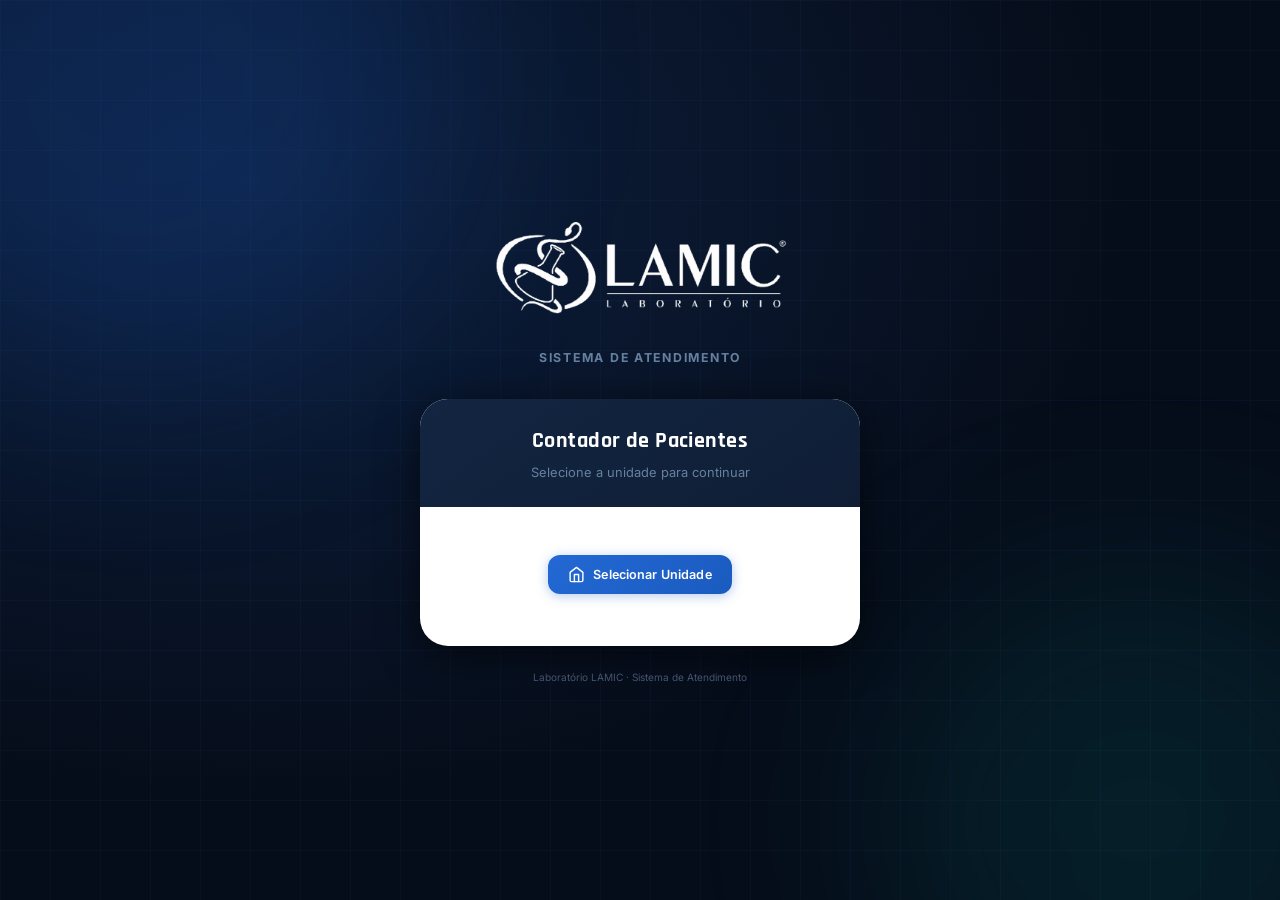
<file: index.html>
<!DOCTYPE html>
<html lang="pt-BR">
<head>
    <meta charset="UTF-8">
    <meta name="viewport" content="width=device-width, initial-scale=1.0">
    <title>Contador de Pacientes — LAMIC</title>
    <link rel="preconnect" href="https://fonts.googleapis.com">
    <link rel="preconnect" href="https://fonts.gstatic.com" crossorigin>
    <link href="https://fonts.googleapis.com/css2?family=Inter:wght@400;500;600;700;800&family=Rajdhani:wght@500;600;700&display=swap" rel="stylesheet">
    <link rel="stylesheet" href="style.css">
</head>
<body>

    <!-- ══════════════════════════════════════════════════════
         TELA 1 — SELEÇÃO DE UNIDADE
         ══════════════════════════════════════════════════════ -->
    <div id="unitSelection" class="unit-screen">
        <div class="unit-bg">
            <div class="unit-bg-grid"></div>
            <div class="unit-glow g1"></div>
            <div class="unit-glow g2"></div>
        </div>

        <div class="unit-login-wrap">
            <img class="unit-login-logo" src="lamic-logo-branca.png" alt="LAMIC">
            <div class="unit-login-tagline">Sistema de Atendimento</div>

            <div class="unit-card">
                <div class="unit-card-head">
                    <div class="unit-card-title">Contador de Pacientes</div>
                    <div class="unit-card-sub">Selecione a unidade para continuar</div>
                </div>
                <div class="unit-card-body">
                    <button id="openUnitPickerBtn" class="btn-primary unit-picker-trigger">
                        <svg viewBox="0 0 24 24" fill="none" stroke="currentColor" stroke-width="2" stroke-linecap="round" stroke-linejoin="round">
                            <path d="M3 9l9-7 9 7v11a2 2 0 0 1-2 2H5a2 2 0 0 1-2-2z"/><path d="M9 22V12h6v10"/>
                        </svg>
                        Selecionar Unidade
                    </button>
                </div>
            </div>

            <div class="unit-login-footer">Laboratório LAMIC · Sistema de Atendimento</div>
        </div>
    </div>

    <!-- Popup — selecionar unidade (fundo embaçado, sem o cabeçalho escuro dos demais popups) -->
    <div id="unitPickerModal" class="modal solid-backdrop hidden">
        <div class="modal-content unit-picker-content">
            <div class="upm-head">
                <div class="upm-title">
                    <svg viewBox="0 0 24 24" fill="none" stroke="currentColor" stroke-width="2" stroke-linecap="round" stroke-linejoin="round">
                        <path d="M3 9l9-7 9 7v11a2 2 0 0 1-2 2H5a2 2 0 0 1-2-2z"/><path d="M9 22V12h6v10"/>
                    </svg>
                    Selecionar Unidade
                </div>
                <button id="closeUnitPickerBtn" class="upm-close" title="Fechar">
                    <svg viewBox="0 0 24 24" fill="none" stroke="currentColor" stroke-width="2" stroke-linecap="round" stroke-linejoin="round">
                        <path d="M18 6L6 18M6 6l12 12"/>
                    </svg>
                </button>
            </div>

            <div class="upm-body">
                <label class="form-label" for="unitSelect">Unidade</label>
                <select id="unitSelect" class="input-light select-light">
                    <option value="">Escolha sua unidade</option>
                    <option value="1">Unidade 01 - Central, Juazeiro do Norte</option>
                    <option value="3">Unidade 03 - Crato</option>
                    <option value="5">Unidade 05 - Novo Juazeiro</option>
                    <option value="6">Unidade 06 - Milagres</option>
                    <option value="9">Unidade 09 - Barros</option>
                    <option value="10">Unidade 10 - Office Cariri</option>
                    <option value="12">Unidade 12 - Caririaçu</option>
                    <option value="13">Unidade 13 - Campos Sales</option>
                    <option value="14">Unidade 14 - Nova Olinda</option>
                    <option value="16">Unidade 16 - Araripe</option>
                    <option value="23">Unidade 23 - Salesiano</option>
                    <option value="62">Unidade 62 - Clemir Arrais</option>
                    <option value="88">Unidade 88 - Unicardio</option>
                    <option value="97">Unidade 97 - Endoclinic</option>
                </select>

                <div id="unitSelectedInfo" class="unit-selected-info hidden">
                    <svg viewBox="0 0 24 24" fill="none" stroke="currentColor" stroke-width="2" stroke-linecap="round" stroke-linejoin="round">
                        <path d="M20 6L9 17l-5-5"/>
                    </svg>
                    <span id="unitSelectedText"></span>
                </div>

                <button id="confirmUnitBtn" class="btn-primary full-width" style="margin-top:18px;" disabled>
                    Confirmar e entrar
                    <svg viewBox="0 0 24 24" fill="none" stroke="currentColor" stroke-width="2" stroke-linecap="round" stroke-linejoin="round">
                        <path d="M5 12h14M12 5l7 7-7 7"/>
                    </svg>
                </button>
            </div>
        </div>
    </div>

    <!-- ══════════════════════════════════════════════════════
         TELA 2 — ÁREA DE TRABALHO
         ══════════════════════════════════════════════════════ -->
    <div id="mainInterface" class="app-screen hidden">

        <!-- Barra superior -->
        <div class="topbar">
            <div class="topbar-left">
                <div id="topbarMark" class="topbar-mark">
                    <svg viewBox="0 0 24 24" fill="none" stroke="currentColor" stroke-width="2" stroke-linecap="round" stroke-linejoin="round">
                        <circle cx="12" cy="8" r="4"/><path d="M4 20c0-4 3.6-7 8-7s8 3 8 7"/>
                    </svg>
                </div>
                <div>
                    <div class="topbar-name">Contador de Pacientes</div>
                    <div class="topbar-sub">LAMIC · Atendimento</div>
                </div>
            </div>
            <div class="topbar-right">
                <div class="unit-chip">
                    <svg viewBox="0 0 24 24" fill="none" stroke="currentColor" stroke-width="2" stroke-linecap="round" stroke-linejoin="round">
                        <path d="M3 21h18M5 21V7l8-4v18M19 21V11l-6-4"/><path d="M9 9v.01M9 12v.01M9 15v.01M9 18v.01"/>
                    </svg>
                    <span id="selectedUnitDisplay"></span>
                </div>
                <button id="changeUnitBtn" class="btn-topbar">
                    <svg viewBox="0 0 24 24" fill="none" stroke="currentColor" stroke-width="2" stroke-linecap="round" stroke-linejoin="round">
                        <path d="M3 12a9 9 0 0 1 9-9 9 9 0 0 1 6.7 3L21 8"/><path d="M21 3v5h-5"/>
                        <path d="M21 12a9 9 0 0 1-9 9 9 9 0 0 1-6.7-3L3 16"/><path d="M3 21v-5h5"/>
                    </svg>
                    Trocar unidade
                </button>
            </div>
        </div>

        <div class="app-container">

            <!-- Números do dia -->
            <div class="stats-row">
                <div class="stat-card total">
                    <div class="stat-icon">
                        <svg viewBox="0 0 24 24" fill="none" stroke="currentColor" stroke-width="2" stroke-linecap="round" stroke-linejoin="round">
                            <path d="M16 21v-2a4 4 0 0 0-4-4H6a4 4 0 0 0-4 4v2"/><circle cx="9" cy="7" r="4"/>
                            <path d="M22 21v-2a4 4 0 0 0-3-3.87M16 3.13a4 4 0 0 1 0 7.75"/>
                        </svg>
                    </div>
                    <div>
                        <div class="stat-num" id="counterDisplay">0</div>
                        <div class="stat-lbl">Atendimentos hoje</div>
                    </div>
                </div>
                <div class="stat-card pend">
                    <div class="stat-icon">
                        <svg viewBox="0 0 24 24" fill="none" stroke="currentColor" stroke-width="2" stroke-linecap="round" stroke-linejoin="round">
                            <circle cx="12" cy="12" r="9"/><path d="M12 7v5l3 2"/>
                        </svg>
                    </div>
                    <div>
                        <div class="stat-num" id="statPendentes">0</div>
                        <div class="stat-lbl">Pendentes</div>
                    </div>
                </div>
                <div class="stat-card sent">
                    <div class="stat-icon">
                        <svg viewBox="0 0 24 24" fill="none" stroke="currentColor" stroke-width="2" stroke-linecap="round" stroke-linejoin="round">
                            <path d="M22 11.08V12a10 10 0 1 1-5.93-9.14"/><path d="M22 4L12 14.01l-3-3"/>
                        </svg>
                    </div>
                    <div>
                        <div class="stat-num" id="statEnviados">0</div>
                        <div class="stat-lbl">Enviados</div>
                    </div>
                </div>
            </div>

            <div class="app-columns">
            <div class="col-left">

            <!-- Fluxo de registro -->
            <div class="panel panel-locked">
                <div class="steps">
                    <div class="step" id="step1">
                        <div class="step-num">1</div>
                        <div class="step-lbl">Entrada</div>
                    </div>
                    <div class="step-line"></div>
                    <div class="step" id="step2">
                        <div class="step-num">2</div>
                        <div class="step-lbl">Tipo de senha</div>
                    </div>
                    <div class="step-line"></div>
                    <div class="step" id="step3">
                        <div class="step-num">3</div>
                        <div class="step-lbl">Tipo de atendimento</div>
                    </div>
                </div>

                <!-- Recap fixo: some no passo 1, aparece nos passos 2 e 3 -->
                <div id="flowRecap" class="flow-recap hidden">
                    <svg viewBox="0 0 24 24" fill="none" stroke="currentColor" stroke-width="2" stroke-linecap="round" stroke-linejoin="round">
                        <circle cx="12" cy="12" r="10"/><path d="M12 16v-4M12 8h.01"/>
                    </svg>
                    <span id="flowRecapText"></span>
                </div>

                <!-- Passo 1 -->
                <div id="entrySection" class="panel-body flow-step">
                    <div class="entry-box">
                        <button id="entryBtn" class="btn-primary btn-lg">
                            <svg viewBox="0 0 24 24" fill="none" stroke="currentColor" stroke-width="2" stroke-linecap="round" stroke-linejoin="round">
                                <path d="M12 5v14M5 12h14"/>
                            </svg>
                            Nova Entrada
                        </button>
                        <span class="entry-hint">Registre a chegada de um paciente na recepção.</span>
                    </div>
                </div>

                <!-- Passo 2 -->
                <div id="passwordSection" class="panel-body flow-step hidden">
                    <div class="pw-grid">
                        <button class="pw-opt com password-btn" data-password="Com Senha">
                            <span class="pw-icon">
                                <svg viewBox="0 0 24 24" fill="none" stroke="currentColor" stroke-width="2" stroke-linecap="round" stroke-linejoin="round">
                                    <path d="M2 9V7a2 2 0 0 1 2-2h16a2 2 0 0 1 2 2v2a3 3 0 0 0 0 6v2a2 2 0 0 1-2 2H4a2 2 0 0 1-2-2v-2a3 3 0 0 0 0-6z"/>
                                    <path d="M13 5v2M13 11v2M13 17v2"/>
                                </svg>
                            </span>
                            <span>
                                <span class="pw-title">Com Senha</span>
                                <span class="pw-desc">Retirou senha no totem</span>
                            </span>
                        </button>
                        <button class="pw-opt sem password-btn" data-password="Sem Senha">
                            <span class="pw-icon">
                                <svg viewBox="0 0 24 24" fill="none" stroke="currentColor" stroke-width="2" stroke-linecap="round" stroke-linejoin="round">
                                    <path d="M2 9V7a2 2 0 0 1 2-2h11"/><path d="M22 15v2a2 2 0 0 1-2 2H4a2 2 0 0 1-2-2v-2a3 3 0 0 0 0-6"/>
                                    <path d="M22 9V7a2 2 0 0 0-.4-1.2"/><path d="M22 9a3 3 0 0 0 0 6"/><path d="M3 3l18 18"/>
                                </svg>
                            </span>
                            <span>
                                <span class="pw-title">Sem Senha</span>
                                <span class="pw-desc">Foi direto à recepção</span>
                            </span>
                        </button>
                    </div>
                    <div style="display:flex;justify-content:center;margin-top:16px;">
                        <button class="btn-secondary cancel-entry-btn">
                            <svg viewBox="0 0 24 24" fill="none" stroke="currentColor" stroke-width="2" stroke-linecap="round" stroke-linejoin="round">
                                <path d="M18 6L6 18M6 6l12 12"/>
                            </svg>
                            Cancelar entrada
                        </button>
                    </div>
                </div>

                <!-- Passo 3 -->
                <div id="serviceSection" class="panel-body flow-step hidden">
                    <!-- Só esta lista rola — cabeçalho e "Cancelar" acima/abaixo ficam fixos -->
                    <div class="svc-scroll">
                        <div class="svc-group">
                            <div class="svc-group-title">Orçamento</div>
                            <div class="svc-grid">
                                <button class="svc-btn c-blue service-btn" data-service="Orçamento exame"><span class="svc-dot"></span>Orçamento exame</button>
                                <button class="svc-btn c-blue service-btn" data-service="Orçamento vacina"><span class="svc-dot"></span>Orçamento vacina</button>
                            </div>
                        </div>

                        <div class="svc-group">
                            <div class="svc-group-title">Coleta e aplicação</div>
                            <div class="svc-grid">
                                <button class="svc-btn c-green service-btn" data-service="Coleta na unidade"><span class="svc-dot"></span>Coleta na unidade</button>
                                <button class="svc-btn c-green service-btn" data-service="Coleta a domicilio"><span class="svc-dot"></span>Coleta a domicilio</button>
                                <button class="svc-btn c-green service-btn" data-service="Aplicação de vacina"><span class="svc-dot"></span>Aplicação de vacina</button>
                                <button class="svc-btn c-green service-btn" data-service="Entrega de Material"><span class="svc-dot"></span>Entrega de Material</button>
                                <button class="svc-btn c-green service-btn" data-service="Toxicológico"><span class="svc-dot"></span>Toxicológico</button>
                            </div>
                        </div>

                        <div class="svc-group">
                            <div class="svc-group-title">Informações e resultados</div>
                            <div class="svc-grid">
                                <button class="svc-btn c-teal service-btn" data-service="Resultado"><span class="svc-dot"></span>Resultado</button>
                                <button class="svc-btn c-teal service-btn" data-service="Informações Gerais"><span class="svc-dot"></span>Informações Gerais</button>
                                <button class="svc-btn c-teal service-btn" data-service="Informações exames"><span class="svc-dot"></span>Informações exames</button>
                                <button class="svc-btn c-teal service-btn" data-service="Informações vacinas"><span class="svc-dot"></span>Informações vacinas</button>
                            </div>
                        </div>

                        <div class="svc-group">
                            <div class="svc-group-title">Cadastro e outros</div>
                            <div class="svc-grid">
                                <button class="svc-btn c-purple service-btn" data-service="Cadastro de paciente"><span class="svc-dot"></span>Cadastro de paciente</button>
                                <button class="svc-btn c-purple service-btn" data-service="Outro motivo"><span class="svc-dot"></span>Outro motivo</button>
                                <button class="svc-btn danger service-btn" data-service="Não atendido"><span class="svc-dot"></span>Não atendido</button>
                            </div>
                        </div>
                    </div>

                    <div class="svc-cancel-row">
                        <button class="btn-secondary cancel-entry-btn">
                            <svg viewBox="0 0 24 24" fill="none" stroke="currentColor" stroke-width="2" stroke-linecap="round" stroke-linejoin="round">
                                <path d="M18 6L6 18M6 6l12 12"/>
                            </svg>
                            Cancelar entrada
                        </button>
                    </div>
                </div>
            </div>

            </div>

            <div class="col-right">

            <!-- Tabela + envio (mesmo painel: botão de enviar fica embaixo, bem discreto) -->
            <div class="panel panel-locked">
                <div class="panel-head">
                    <div class="panel-head-left">
                        <svg viewBox="0 0 24 24" fill="none" stroke="currentColor" stroke-width="2" stroke-linecap="round" stroke-linejoin="round">
                            <path d="M8 6h13M8 12h13M8 18h13M3 6h.01M3 12h.01M3 18h.01"/>
                        </svg>
                        <span class="panel-title">Registro de Atendimentos</span>
                    </div>
                    <span class="count-pill" id="recordsCount">0 registros</span>
                </div>

                <!-- O que passar da altura, rola só aqui dentro -->
                <div class="table-scroll">
                    <div class="table-wrap">
                        <table class="data-table">
                            <thead>
                                <tr>
                                    <th>Nº</th>
                                    <th>Unidade</th>
                                    <th>Tipo de atendimento</th>
                                    <th>Senha</th>
                                    <th>Hora</th>
                                    <th>Status</th>
                                    <th style="text-align:right;">Ações</th>
                                </tr>
                            </thead>
                            <tbody id="recordsTableBody"></tbody>
                        </table>
                    </div>

                    <div id="noRecords" class="empty-state">
                        <div class="empty-icon">
                            <svg viewBox="0 0 24 24" fill="none" stroke="currentColor" stroke-width="2" stroke-linecap="round" stroke-linejoin="round">
                                <path d="M22 12h-6l-2 3h-4l-2-3H2"/>
                                <path d="M5.45 5.11L2 12v6a2 2 0 0 0 2 2h16a2 2 0 0 0 2-2v-6l-3.45-6.89A2 2 0 0 0 16.76 4H7.24a2 2 0 0 0-1.79 1.11z"/>
                            </svg>
                        </div>
                        <div class="empty-title">Nenhum atendimento registrado</div>
                        <div class="empty-desc">Toque em "Nova Entrada" para registrar o primeiro paciente.</div>
                    </div>
                </div>

                <!-- Envio — só o botão, bem discreto, no finalzinho da div -->
                <div id="submitSection" class="panel-foot hidden">
                    <button id="submitBtn" class="btn-send-quiet">
                        <svg viewBox="0 0 24 24" fill="none" stroke="currentColor" stroke-width="2" stroke-linecap="round" stroke-linejoin="round">
                            <path d="M21 15v4a2 2 0 0 1-2 2H5a2 2 0 0 1-2-2v-4"/><path d="M17 8l-5-5-5 5"/><path d="M12 3v12"/>
                        </svg>
                        <span id="submitBtnLabel">Enviar dados pendentes</span>
                    </button>
                </div>
            </div>

            </div>
            </div>

        </div>
    </div>

    <!-- ══════════════════════════════════════════════════════
         MODAL — EDIÇÃO
         ══════════════════════════════════════════════════════ -->
    <div id="editModal" class="modal hidden">
        <div class="modal-content">
            <div class="form-modal-header">
                <div class="fmh-left">
                    <div class="fmh-icon-box">
                        <svg viewBox="0 0 24 24" fill="none" stroke="currentColor" stroke-width="2" stroke-linecap="round" stroke-linejoin="round">
                            <path d="M11 4H4a2 2 0 0 0-2 2v14a2 2 0 0 0 2 2h14a2 2 0 0 0 2-2v-7"/>
                            <path d="M18.5 2.5a2.12 2.12 0 0 1 3 3L12 15l-4 1 1-4 9.5-9.5z"/>
                        </svg>
                    </div>
                    <div>
                        <div class="fmh-name">Editar Atendimento</div>
                        <div class="fmh-sub" id="editHeaderSub">Registro</div>
                    </div>
                </div>
                <div class="fmh-right">
                    <button id="closeModalBtn" class="fmh-icon-btn" title="Fechar">
                        <svg viewBox="0 0 24 24" fill="none" stroke="currentColor" stroke-width="2" stroke-linecap="round" stroke-linejoin="round">
                            <path d="M18 6L6 18M6 6l12 12"/>
                        </svg>
                    </button>
                </div>
            </div>
            <div class="form-modal-stripe"></div>

            <div class="form-modal-scroll">
                <div class="form-group">
                    <label for="editTipoAtendimento">Tipo de Atendimento</label>
                    <select id="editTipoAtendimento" class="input-light select-light">
                        <option value="Orçamento exame">Orçamento exame</option>
                        <option value="Orçamento vacina">Orçamento vacina</option>
                        <option value="Resultado">Resultado</option>
                        <option value="Aplicação de vacina">Aplicação de vacina</option>
                        <option value="Coleta a domicilio">Coleta a domicilio</option>
                        <option value="Coleta na unidade">Coleta na unidade</option>
                        <option value="Cadastro de paciente">Cadastro de paciente</option>
                        <option value="Entrega de Material">Entrega de Material</option>
                        <option value="Outro motivo">Outro motivo</option>
                        <option value="Informações Gerais">Informações Gerais</option>
                        <option value="Informações vacinas">Informações vacinas</option>
                        <option value="Informações exames">Informações exames</option>
                        <option value="Toxicológico">Toxicológico</option>
                        <option value="Não atendido">Não atendido</option>
                    </select>
                </div>

                <div class="form-group">
                    <label for="editSenha">Tipo de Senha</label>
                    <select id="editSenha" class="input-light select-light">
                        <option value="Com Senha">Com Senha</option>
                        <option value="Sem Senha">Sem Senha</option>
                    </select>
                </div>

                <div class="info-grid">
                    <div class="info-box">
                        <div class="info-lbl">Hora</div>
                        <div class="info-val" id="editHoraDisplay">—</div>
                    </div>
                    <div class="info-box">
                        <div class="info-lbl">Data</div>
                        <div class="info-val" id="editData">—</div>
                    </div>
                    <div class="info-box" style="grid-column:1 / -1;">
                        <div class="info-lbl">Unidade</div>
                        <div class="info-val" id="editUnidade">—</div>
                    </div>
                </div>
            </div>

            <div class="modal-actions">
                <button id="cancelEditBtn" class="btn-secondary">Cancelar</button>
                <button id="saveEditBtn" class="btn-primary">
                    <svg viewBox="0 0 24 24" fill="none" stroke="currentColor" stroke-width="2" stroke-linecap="round" stroke-linejoin="round">
                        <path d="M20 6L9 17l-5-5"/>
                    </svg>
                    Salvar alterações
                </button>
            </div>
        </div>
    </div>

    <!-- ══════════════════════════════════════════════════════
         MODAL — CONFIRMAR EXCLUSÃO
         ══════════════════════════════════════════════════════ -->
    <div id="confirmModal" class="modal hidden">
        <div class="modal-content" style="max-width:420px;">
            <div class="form-modal-header">
                <div class="fmh-left">
                    <div class="fmh-icon-box">
                        <svg viewBox="0 0 24 24" fill="none" stroke="currentColor" stroke-width="2" stroke-linecap="round" stroke-linejoin="round">
                            <path d="M3 6h18M8 6V4a2 2 0 0 1 2-2h4a2 2 0 0 1 2 2v2"/>
                            <path d="M19 6l-1 14a2 2 0 0 1-2 2H8a2 2 0 0 1-2-2L5 6"/>
                        </svg>
                    </div>
                    <div class="fmh-name">Excluir Atendimento</div>
                </div>
                <div class="fmh-right">
                    <button id="confirmCloseBtn" class="fmh-icon-btn" title="Fechar">
                        <svg viewBox="0 0 24 24" fill="none" stroke="currentColor" stroke-width="2" stroke-linecap="round" stroke-linejoin="round">
                            <path d="M18 6L6 18M6 6l12 12"/>
                        </svg>
                    </button>
                </div>
            </div>
            <div class="form-modal-stripe"></div>

            <div class="confirm-body">
                <div class="confirm-icon">
                    <svg viewBox="0 0 24 24" fill="none" stroke="currentColor" stroke-width="2" stroke-linecap="round" stroke-linejoin="round">
                        <path d="M10.29 3.86L1.82 18a2 2 0 0 0 1.71 3h16.94a2 2 0 0 0 1.71-3L13.71 3.86a2 2 0 0 0-3.42 0z"/>
                        <path d="M12 9v4M12 17h.01"/>
                    </svg>
                </div>
                <div>
                    <div class="confirm-title">Excluir este registro?</div>
                    <div class="confirm-desc" id="confirmDesc">Esta ação não pode ser desfeita.</div>
                </div>
            </div>

            <div class="modal-actions">
                <button id="confirmCancelBtn" class="btn-secondary">Cancelar</button>
                <button id="confirmOkBtn" class="btn-danger">
                    <svg viewBox="0 0 24 24" fill="none" stroke="currentColor" stroke-width="2" stroke-linecap="round" stroke-linejoin="round">
                        <path d="M3 6h18M8 6V4a2 2 0 0 1 2-2h4a2 2 0 0 1 2 2v2"/>
                        <path d="M19 6l-1 14a2 2 0 0 1-2 2H8a2 2 0 0 1-2-2L5 6"/>
                    </svg>
                    Excluir
                </button>
            </div>
        </div>
    </div>

    <!-- ══════════════════════════════════════════════════════
         POPUP OCULTO — zerar atendimentos (5 cliques no ícone do
         topbar abrem este popup; exige senha)
         ══════════════════════════════════════════════════════ -->
    <div id="secretResetModal" class="modal hidden">
        <div class="modal-content" style="max-width:400px;">
            <div class="form-modal-header">
                <div class="fmh-left">
                    <div class="fmh-icon-box">
                        <svg viewBox="0 0 24 24" fill="none" stroke="currentColor" stroke-width="2" stroke-linecap="round" stroke-linejoin="round">
                            <rect x="3" y="11" width="18" height="11" rx="2"/><path d="M7 11V7a5 5 0 0 1 10 0v4"/>
                        </svg>
                    </div>
                    <div class="fmh-name">Área Restrita</div>
                </div>
                <div class="fmh-right">
                    <button id="secretCloseBtn" class="fmh-icon-btn" title="Fechar">
                        <svg viewBox="0 0 24 24" fill="none" stroke="currentColor" stroke-width="2" stroke-linecap="round" stroke-linejoin="round">
                            <path d="M18 6L6 18M6 6l12 12"/>
                        </svg>
                    </button>
                </div>
            </div>
            <div class="form-modal-stripe"></div>

            <div class="form-modal-scroll">
                <div class="form-group">
                    <label for="secretPassword">Senha de acesso</label>
                    <input type="password" id="secretPassword" class="input-light" placeholder="Digite a senha" autocomplete="off">
                </div>
                <div id="secretError" class="secret-error hidden">Senha incorreta.</div>
                <div id="secretWarning" class="secret-warning hidden">
                    Isso apaga <strong>todo o histórico de atendimentos</strong> desta unidade (enviados e pendentes) e zera o contador de hoje. Não pode ser desfeito. Clique em "Confirmar" de novo pra zerar.
                </div>
            </div>

            <div class="modal-actions">
                <button id="secretCancelBtn" class="btn-secondary">Cancelar</button>
                <button id="secretConfirmBtn" class="btn-danger">
                    <svg viewBox="0 0 24 24" fill="none" stroke="currentColor" stroke-width="2" stroke-linecap="round" stroke-linejoin="round">
                        <path d="M3 6h18M8 6V4a2 2 0 0 1 2-2h4a2 2 0 0 1 2 2v2"/>
                        <path d="M19 6l-1 14a2 2 0 0 1-2 2H8a2 2 0 0 1-2-2L5 6"/>
                    </svg>
                    <span id="secretConfirmLabel">Zerar Atendimentos</span>
                </button>
            </div>
        </div>
    </div>

    <!-- Overlay de envio — fundo borrado cobrindo a tela inteira -->
    <div id="sendingOverlay" class="modal hidden">
        <div class="sending-card">
            <div class="spinner spinner-lg"></div>
            <div id="sendingTitle" class="sending-title">Enviando dados...</div>
            <div id="sendingDesc" class="sending-desc">Aguarde, isso pode levar alguns segundos.</div>
            <!-- Só aparece durante o envio em lote (ver atualizarProgressoEnvio) -->
            <div id="sendingProgressTrack" class="sending-progress-track hidden">
                <div id="sendingProgressFill" class="sending-progress-fill"></div>
            </div>
            <div id="sendingProgressLabel" class="sending-progress-label hidden"></div>
        </div>
    </div>

    <!-- Toasts -->
    <div id="toastContainer" class="toast-container"></div>

    <!-- O "?v=" força o navegador (e a CDN do GitHub Pages) a buscar o
         arquivo de novo em vez de servir uma cópia em cache — sem isso, uma
         correção pode ficar até 10 min "invisível" mesmo já publicada.
         Bump o número toda vez que mexer em script.js. -->
    <script src="script.js?v=4"></script>
</body>
</html>
</file>
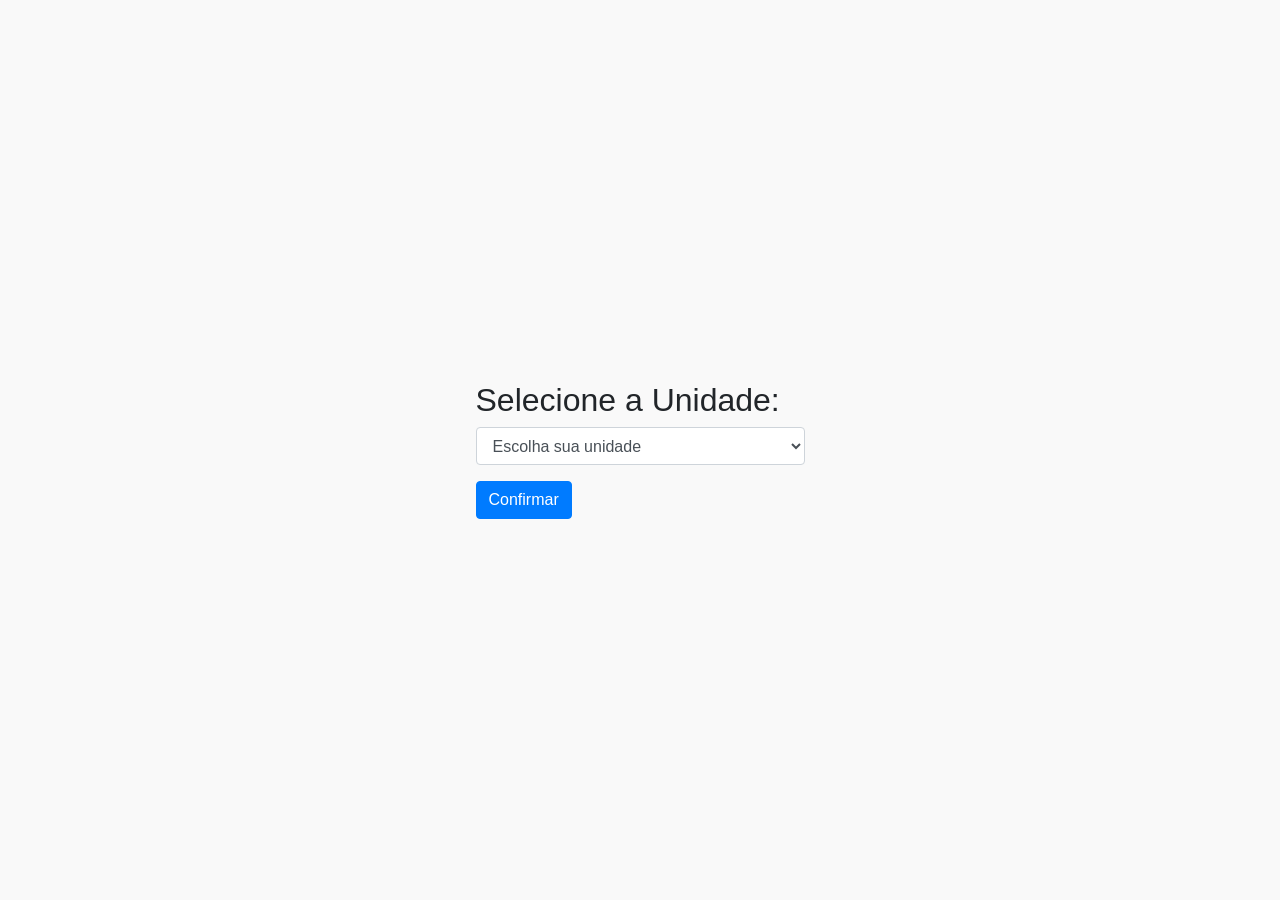
<file: Contador v1.0.html>
<!DOCTYPE html>
<html lang="pt-BR">
<head>
    <meta charset="UTF-8">
    <meta name="viewport" content="width=device-width, initial-scale=1.0">
    <title>Contador de Pacientes</title>
    <link rel="stylesheet" href="https://stackpath.bootstrapcdn.com/bootstrap/4.5.2/css/bootstrap.min.css">
    <style>
        body {
            font-family: Arial, sans-serif;
            margin: 0;
            padding: 20px;
            display: flex;
            flex-direction: column;
            align-items: center;
            justify-content: center;
            height: 100vh;
            background-color: #f9f9f9;
        }
        .table-container {
            max-height: 300px;
            overflow-y: auto;
            border: 1px solid #ccc;
            padding: 10px;
            margin: 20px 0;
            width: 100%;
            max-width: 1000px;
            border-radius: 0.5rem;
            box-shadow: 0 4px 8px rgba(0, 0, 0, 0.1);
        }
        th, td {
            padding: 8px;
            text-align: left;
        }
        td {
            max-width: 250px;
            overflow: hidden;
            text-overflow: ellipsis;
            white-space: nowrap;
        }
        .hidden {
            display: none;
        }
        .no-wrap {
            white-space: nowrap;
        }
    </style>
</head>
<body>

    <!-- Seção para selecionar a unidade -->
    <div id="unitSelection">
        <h2>Selecione a Unidade:</h2>
        <select id="unitSelect" class="form-control">
            <option value="">Escolha sua unidade</option>
            <option value="1">Unidade 01 - Central, Juazeiro do Norte</option>
            <option value="3">Unidade 03 - Crato</option>
            <option value="5">Unidade 05 - Novo Juazeiro</option>
            <option value="6">Unidade 06 - Milagres</option>
            <option value="10">Unidade 10 - Office Cariri</option>
            <option value="12">Unidade 12 - Caririaçu</option>
            <option value="13">Unidade 13 - Campos Sales</option>
            <option value="14">Unidade 14 - Nova Olinda</option>
            <option value="23">Unidade 23 - Salesiano</option>
            <option value="62">Unidade 62 - Clemir Arrais</option>
            <option value="88">Unidade 88 - Unicardio</option>
            <option value="95">Unidade 95 - Araripe</option>
            <option value="97">Unidade 97 - Endoclinic</option>
            <option value="9">Unidade 09 - Barros</option>
        </select>
        <button id="confirmUnitBtn" class="btn btn-primary mt-3">Confirmar</button>
    </div>

    <!-- O restante do conteúdo ficará oculto até a seleção da unidade -->
    <div class="container hidden" id="mainContent">
        <h1>Contador de Pacientes: <span id="counter">0</span></h1>

        <!-- Botão Entrou -->
        <button id="entrarBtn" class="btn btn-primary hidden">Entrou</button>
        
        <!-- Seção para seleção com ou sem senha -->
<div id="senhaSelection" class="hidden">
    <button id="comSenhaBtn" class="btn btn-success">Com Senha</button>
    <button id="semSenhaBtn" class="btn btn-danger">Sem Senha</button>
</div>


        <!-- Opções de Atendimento -->
        <div class="options">
            <div id="tipoAtendimento" class="hidden">
                <p>Escolha o tipo de atendimento:</p>
                <button class="tipoBtn btn btn-info" data-tipo="oexame">Orçamento exame</button>
                <button class="tipoBtn btn btn-info" data-tipo="ovacina">Orçamento vacina</button>
                <button class="tipoBtn btn btn-info" data-tipo="resultado">Resultado</button>
                <button class="tipoBtn btn btn-info" data-tipo="avacina">Aplicação de vacina</button>
                <button class="tipoBtn btn btn-info" data-tipo="coleta">Coleta a domicilio</button>
                <button class="tipoBtn btn btn-info" data-tipo="coleta2">Coleta na unidade</button> 
                <button class="tipoBtn btn btn-info" data-tipo="cadastro">Cadastro de paciente</button>
                <button class="tipoBtn btn btn-info" data-tipo="entrega">Entrega de Material</button>
                <button class="tipoBtn btn btn-info" data-tipo="outros">Outro motivo</button>
                <button class="tipoBtn btn btn-info" data-tipo="igerais">Informações Gerais</button>
                <button class="tipoBtn btn btn-info" data-tipo="ivacina">Informações vacinas</button>
                <button class="tipoBtn btn btn-info" data-tipo="iexame">Informações exames</button>
                <button class="tipoBtn btn btn-info" data-tipo="toxi">Toxicológico</button>
                <button class="tipoBtn btn btn-danger" data-tipo="Não atendido">Não atendido</button>
            </div>
        </div>

        <!-- Tabela para mostrar os atendimentos -->
        <div class="table-container">
            <table id="pessoasTable" class="table table-striped table-bordered">
                <thead>
                    <tr>
                        <th>Número</th>
                        <th>Unidade</th>
                        <th>Atendimento</th>
                        <th>Tipo de Atendimento</th>
                        <th>Status</th>
                        <th>Opções</th>
                        <th>Mapeamento</th>
                    </tr>
                </thead>
                <tbody>
                </tbody>
            </table>
        </div>

        <!-- Botão de Enviar -->
        <button id="enviarBtn" class="btn btn-success hidden" onclick="enviarDados()">Enviar Dados</button>
        <!-- <a id="acessarBtn" class="btn btn-dark hidden" target="_blank"  href="#">Acessar Dados</a> -->
    </div>

    <!-- Modal para editar tipo de atendimento -->
    <div class="modal fade" id="editarModal" tabindex="-1" role="dialog" aria-labelledby="editarModalLabel" aria-hidden="true">
        <div class="modal-dialog" role="document">
            <div class="modal-content">
                <div class="modal-header">
                    <h5 class="modal-title" id="editarModalLabel">Editar Tipo de Atendimento</h5>
                    <button type="button" class="close" data-dismiss="modal" aria-label="Close">
                        <span aria-hidden="true">&times;</span>
                    </button>
                </div>
                <div class="modal-body">
                    <label for="tipoAtendimentoSelect">Selecione o novo tipo de atendimento:</label>
                    <select id="tipoAtendimentoSelect" class="form-control">
                        <option value="oexame">Orçamento exame</option>
                        <option value="ovacina">Orçamento vacina</option>
                        <option value="resultado">Resultado</option>
                        <option value="avacina">Aplicação de vacina</option>
                        <option value="coleta">Coleta a domicilio</option>
                        <option value="coleta2">Coleta na unidade</option>
                        <option value="cadastro">Cadastro de paciente</option>
                        <option value="entrega">Entrega de Material</option>
                        <option value="outros">Outro motivo</option>
                        <option value="igerais">Informações Gerais</option>
                        <option value="ivacina">Informações vacinas</option>
                        <option value="iexame">Informações exames</option>
                        <option value="toxi">Toxicológico</option>
                        <option value="Não atendido">Não atendido</option>
                    </select>
                </div>
                <div class="modal-footer">
                    <button type="button" class="btn btn-secondary" data-dismiss="modal">Fechar</button>
                    <button type="button" class="btn btn-primary" id="salvarEdicaoBtn">Salvar Alteração</button>
                </div>
            </div>
        </div>
    </div>
    <script>
    let totalEntrou = 0;
    let counter = 0;
    let totaloexame = 0;
    let totalovacina = 0;
    let totalresultado = 0;
    let totalavacina = 0;
    let totalcoleta = 0;
    let totalcoleta2 = 0;
    let totalcadastro = 0;
    let totalentrega = 0;
    let totaloutros = 0;
    let totaligerais = 0;
    let totalivacina = 0;
    let totaliexame = 0;
    let totaltoxi = 0;
    let totalNaoAtendidas = 0;
    let selectedUnit = ""; // Variável para armazenar a unidade selecionada

     const counterElement = document.getElementById('counter');
        const entrarBtn = document.getElementById('entrarBtn');
        const tipoAtendimentoDiv = document.getElementById('tipoAtendimento');
        const pessoasTable = document.getElementById('pessoasTable');
        const enviarBtn = document.getElementById('enviarBtn');
        //const acessarBtn = document.getElementById('acessarBtn');
        const confirmUnitBtn = document.getElementById('confirmUnitBtn');
        const unitSelectionDiv = document.getElementById('unitSelection');
        const unitSelect = document.getElementById('unitSelect');
        const mainContent = document.getElementById('mainContent');

        // Função de seleção da unidade
        confirmUnitBtn.addEventListener('click', function() {
            const selected = unitSelect.value;
            if (selected) {
                selectedUnit = selected;
                unitSelectionDiv.classList.add('hidden');
                mainContent.classList.remove('hidden');
                entrarBtn.classList.remove('hidden');
            } else {
                alert('Por favor, selecione uma unidade.');
            }
        });

        // Seleção do botão "Entrou"
        entrarBtn.addEventListener('click', function() {
            counter++; // Incrementa o contador de pacientes
            totalEntrou++; // Incrementa a quantidade de atendidas
            counterElement.textContent = counter;
            entrarBtn.classList.add('hidden');
            document.getElementById('senhaSelection').classList.remove('hidden');
        });

        document.getElementById('comSenhaBtn').addEventListener('click', function() {
            totalComSenha++; // Atualizando a contagem de "Com Senha"
            document.getElementById('senhaSelection').classList.add('hidden');
            tipoAtendimentoDiv.classList.remove('hidden');
        });

        document.getElementById('semSenhaBtn').addEventListener('click', function() {
            totalSemSenha++; // Atualizando a contagem de "Sem Senha"
            document.getElementById('senhaSelection').classList.add('hidden');
            tipoAtendimentoDiv.classList.remove('hidden');
        });


    // Seleção do tipo de atendimento
document.querySelectorAll('.tipoBtn').forEach(button => {
    button.addEventListener('click', function() {
        const tipo = button.getAttribute('data-tipo');
        switch (tipo) {
            case 'oexame':
                totaloexame++;
                break;
            case 'ovacina':
                totalovacina++;
                break;
            case 'resultado':
                totalresultado++;
                break;
            case 'avacina':
                totalavacina++;
                break;
            case 'coleta':
                totalcoleta++;
                break;
            case 'coleta2':
                totalcoleta2++;
                break;
            case 'cadastro':
                totalcadastro++;
                break;
            case 'entrega':
                totalentrega++;  
                break;
            case 'outros':
                totaloutros++; 
                break;
            case 'igerais':
                totaligerais++; 
                break;
            case 'ivacina':
                totalivacina++; 
                break;
            case 'iexame':
                totaliexame++; 
                break;
            case 'toxi':
                totaltoxi++; 
                break;
            case 'Não atendido':
                totalNaoAtendidas++;
                break;
        }

            // Atualiza a tabela com a unidade escolhida
            updateTable(counter, selectedUnit, tipo, "Atendida", `Pessoa ${counter}: ${tipo}, Foi atendida`);
            tipoAtendimentoDiv.classList.add('hidden');
            updateDownloadButtons();

            // Exibe o botão "Enviar"
            enviarBtn.classList.remove('hidden');
           // acessarBtn.classList.remove('hidden');
            entrarBtn.classList.remove('hidden');
        });
    });

// Função para atualizar a tabela
function updateTable(num, unidade, tipo, status, estadoAtual) {
    const tableBody = document.querySelector("#pessoasTable tbody");
    
    const existingRow = Array.from(tableBody.rows).find(row => row.cells[0].textContent == num);

    if (existingRow) {
        existingRow.cells[1].textContent = unidade;
        existingRow.cells[2].textContent = estadoAtual;
        existingRow.cells[3].textContent = tipo;
        existingRow.cells[4].innerHTML = '<div class="no-wrap">' +
            '<button class="btn btn-success btn-sm" disabled>Atendida</button>' +
            '</div>';
        existingRow.cells[5].innerHTML = '<button class="btn btn-secondary btn-sm" onclick="editarTipoAtendimento(' + num + ')">Editar atendimento</button>';
        existingRow.cells[6].textContent = "N/A"; // Motivo inicialmente vazio
    } else {
        const row = tableBody.insertRow();
        row.insertCell(0).textContent = num;
        row.insertCell(1).textContent = unidade;
        row.insertCell(2).textContent = estadoAtual;
        row.insertCell(3).textContent = tipo;
        row.insertCell(4).innerHTML = '<div class="no-wrap">' +
            '<button class="btn btn-success btn-sm" disabled>Atendida</button>' +
            '</div>';
        row.insertCell(5).innerHTML = '<button class="btn btn-secondary btn-sm" onclick="editarTipoAtendimento(' + num + ')">Editar atendimento</button>';
        row.insertCell(6).textContent = "N/A"; // Motivo inicialmente vazio
    }
}


// Variáveis para contabilizar os atendimentos com e sem senha
let totalComSenha = 0;
let totalSemSenha = 0;

const step1Div = document.getElementById('step1');

// Atualizando o evento do botão "Entrou"


// Botões de atendimento com ou sem senha
document.querySelectorAll('.stepBtn').forEach(button => {
    button.addEventListener('click', function() {
        const senhaTipo = button.getAttribute('data-step');

        // Contabiliza as pessoas com ou sem senha
        if (senhaTipo === 'Pegou senha') {
            totalComSenha++;
        } else if (senhaTipo === 'Não pegou senha') {
            totalSemSenha++;
        }

        // Atualiza a tabela e esconde a pergunta de senha
        updateTable(counter, selectedUnit, tipoAtendimento, "Atendida", `Pessoa ${counter}: ${tipoAtendimento}, Foi atendida ${senhaTipo}`);
        step1Div.classList.add('hidden');  // Esconde a etapa de senha

        // Exibe o botão "Enviar" novamente
        updateDownloadButtons();
    });
});

function enviarDados() {
    const dados = {
        unidade: selectedUnit,
        totaloexame: totaloexame,
        totalovacina: totalovacina,
        totalresultado: totalresultado,
        totalavacina: totalavacina,
        totalcoleta: totalcoleta,
        totalcoleta2: totalcoleta2, 
        totalcadastro: totalcadastro,
        totalentrega: totalentrega,
        totaloutros: totaloutros,
        totaligerais: totaligerais,
        totalivacina: totalivacina,
        totaliexame: totaliexame,
        totaltoxi: totaltoxi,
        atendidas: totalEntrou,
        contadorPacientes: counter,
        comSenha: totalComSenha,
        semSenha: totalSemSenha,
        naoAtendidas: totalNaoAtendidas, // Aqui está a variável correta
        data: new Date().toLocaleDateString('pt-BR'),
        hora: new Date().toLocaleTimeString('pt-BR')   
    };

    // Enviar os dados para o Google Apps Script via POST
    fetch('https://script.google.com/macros/s/AKfycbwEVFee9JzrkWGavvKFW08ot6NqSJCYtAMAjWCgI87vvXl2yb72M9rx2cI3WtEeQFJw/exec', {
        method: 'POST',
        body: new URLSearchParams(dados)
    })
    .then(response => response.text())
    .then(result => {
        alert(result); // Exibe a resposta do Apps Script
        location.reload();
        //window.location.href = "https://sites.google.com/laboratoriolamic.com.br/contador/in%C3%ADcio?authuser=1";

    })
    .catch(error => {
        alert('Erro ao enviar os dados: ' + error);
    });
}


// Função para atualizar a tabela
function updateTable(num, unidade, tipo, status, estadoAtual) {
    const tableBody = document.querySelector("#pessoasTable tbody");
    const existingRow = Array.from(tableBody.rows).find(row => row.cells[0].textContent == num);

    if (existingRow) {
        existingRow.cells[1].textContent = unidade;
        existingRow.cells[2].textContent = estadoAtual;
        existingRow.cells[3].textContent = tipo;
        existingRow.cells[4].innerHTML = '<div class="no-wrap">' +
            '<button class="btn btn-success btn-sm" disabled>Atendida</button>' +
            '</div>';
        existingRow.cells[5].innerHTML = '<button class="btn btn-secondary btn-sm" onclick="editarTipoAtendimento(' + num + ')">Editar atendimento</button>';
        existingRow.cells[6].textContent = "N/A"; // Motivo inicialmente vazio
    } else {
        const row = tableBody.insertRow();
        row.insertCell(0).textContent = num;
        row.insertCell(1).textContent = unidade;
        row.insertCell(2).textContent = estadoAtual;
        row.insertCell(3).textContent = tipo;
        row.insertCell(4).innerHTML = '<div class="no-wrap">' +
            '<button class="btn btn-success btn-sm" disabled>Atendida</button>' +
            '</div>';
        row.insertCell(5).innerHTML = '<button class="btn btn-secondary btn-sm" onclick="editarTipoAtendimento(' + num + ')">Editar atendimento</button>';
        row.insertCell(6).textContent = "N/A"; // Motivo inicialmente vazio
    }
}


    // Função para exibir ou ocultar os botões de envio de dados
    function updateDownloadButtons() {
        if (counter > 0) {
            enviarBtn.classList.remove('hidden');
          //  acessarBtn.classList.remove('hidden');
        } else {
            enviarBtn.classList.add('hidden');
          //  acessarBtn.classList.add('hidden');
        }
    }

    // Variáveis para armazenar a linha selecionada e o número de atendimento
    let selectedRow = null; // Linha selecionada
    let editarNumero = null; // Número da pessoa a ser editada

    // Função para exibir a modal de edição
function editarTipoAtendimento(num) {
    // Armazena o número da pessoa que está sendo editada
    const tableBody = document.querySelector("#pessoasTable tbody");
    const row = Array.from(tableBody.rows).find(row => row.cells[0].textContent == num);
    
    if (row) {
        // Armazena o tipo de atendimento atual
        const tipoAtual = row.cells[3].textContent;
        editarNumero = num; // Armazena o número da pessoa

        // Ajusta o valor do select com o tipo de atendimento atual
        const tipoSelect = document.getElementById('tipoAtendimentoSelect');
        tipoSelect.value = tipoAtual;

        // Exibe a modal
        $('#editarModal').modal('show');
    }
}

// Evento de clique no botão "Salvar Alteração"
document.getElementById('salvarEdicaoBtn').addEventListener('click', function() {
    if (editarNumero !== null) {
        // Recupera o novo tipo selecionado
        const novoTipo = document.getElementById('tipoAtendimentoSelect').value;

        // Se o tipo de atendimento foi alterado
        if (novoTipo !== null && novoTipo !== '') {
            // Atualiza a linha da tabela com o novo tipo de atendimento
            const tableBody = document.querySelector("#pessoasTable tbody");
            const row = Array.from(tableBody.rows).find(row => row.cells[0].textContent == editarNumero);

            if (row) {
                // Pega o tipo anterior
                const tipoAnterior = row.cells[3].textContent;

                // Se o tipo foi alterado, subtrai da contagem anterior e soma ao novo tipo
                if (tipoAnterior !== novoTipo) {
                    // Subtrai da contagem do tipo anterior
                    switch (tipoAnterior) {
                        case 'oexame':
                            totaloexame++;
                            break;
                        case 'ovacina':
                            totalovacina++;
                            break;
                        case 'resultado':
                            totalresultado++;
                            break;
                        case 'avacina':
                            totalavacina++;
                            break;
                        case 'coleta':
                            totalcoleta++;
                            break;
                        case 'coleta2':
                            totalcoleta2++;
                            break;
                        case 'cadastro':
                            totalcadastro++;
                            break;
                        case 'entrega':
                            totalentrega++;  
                            break;
                        case 'outros':
                            totaloutros++; 
                            break;
                        case 'igerais':
                            totaligerais++; 
                            break;
                        case 'ivacina':
                            totalivacina++; 
                            break;
                        case 'iexame':
                            totaliexame++; 
                            break;
                        case 'toxi':
                            totaltoxi++; 
                            break;
                        case 'Não atendido': // Quando for alterado de Não atendido para outro tipo
                            totalNaoAtendidas--; 
                            break; 
                    }

                    // Soma à contagem do novo tipo
                    switch (novoTipo) {
                        case 'oexame':
                            totaloexame++;
                            break;
                        case 'ovacina':
                            totalovacina++;
                            break;
                        case 'resultado':
                            totalresultado++;
                            break;
                        case 'avacina':
                            totalavacina++;
                            break;
                        case 'coleta':
                            totalcoleta++;
                            break;
                        case 'coleta2':
                            totalcoleta2++;
                            break;
                        case 'cadastro':
                            totalcadastro++;
                            break;
                        case 'entrega':
                            totalentrega++;  
                            break;
                        case 'outros':
                            totaloutros++; 
                            break;
                        case 'igerais':
                            totaligerais++; 
                            break;
                        case 'ivacina':
                            totalivacina++; 
                            break;
                        case 'iexame':
                            totaliexame++; 
                            break;
                        case 'toxi':
                            totaltoxi++; 
                            break;
                        case 'Não atendido': // Quando o tipo for alterado para "Não atendido"
                            totalNaoAtendidas++; 
                            break;
                    }
                }

                // Atualiza o tipo na tabela
                row.cells[3].textContent = novoTipo;

                // Fecha a modal
                $('#editarModal').modal('hide');
            }
        }
    }
});



</script>

<!-- Links para o jQuery e o Bootstrap -->
<script src="https://code.jquery.com/jquery-3.6.0.min.js"></script>
<script src="https://stackpath.bootstrapcdn.com/bootstrap/4.5.2/js/bootstrap.min.js"></script>

</body>
</html>
</file>
<file: style.css>
/* ══════════════════════════════════════════════════════════
   Contador de Pacientes — LAMIC
   Visual alinhado ao design system do Projeto Gestão TI:
   tela de entrada em dark navy, área de trabalho em superfície
   clara, popups com cabeçalho escuro + listra azul.
   ══════════════════════════════════════════════════════════ */

/* ── TOKENS (mesmos valores do design system) ── */
:root {
  --navy-900: #060d1a;
  --navy-800: #0b1628;
  --navy-700: #0f1e35;
  --navy-600: #132542;
  --navy-500: #1a3050;
  --navy-400: #1e3a60;
  --border-subtle: #1e3355;
  --border-med: #254470;
  --border-bright: #2e5590;

  --blue-500: #1a5bbf;
  --blue-400: #2368d4;
  --blue-300: #3a7ee8;
  --blue-200: #4a90d9;
  --blue-100: #6aaae8;
  --blue-glow: rgba(42, 104, 212, .35);

  --white: #ffffff;
  --gray-100: #e8eef8;
  --gray-200: #c8d4e8;
  --gray-300: #9aaec8;
  --gray-400: #6680a0;
  --gray-500: #445570;

  --green: #1db87a;
  --teal: #00b8a2;
  --orange: #e8830a;
  --red: #d94040;
  --purple: #7c52d4;

  /* Superfície clara — área de trabalho */
  --surf-bg: #eef2f9;
  --surf-0: #ffffff;
  --surf-1: #f7f9fd;
  --surf-2: #eef3fb;
  --surf-border: #dde5f2;
  --surf-border-soft: #e7ecf6;
  --ink-900: #0f1e35;
  --ink-700: #1a3a6b;
  --ink-500: #445570;
  --ink-400: #6680a0;
  --ink-300: #8898b8;

  --r-xs: 4px;
  --r-sm: 8px;
  --r-md: 12px;
  --r-lg: 16px;
  --r-xl: 20px;
  --r-2xl: 28px;

  --ease: cubic-bezier(.4, 0, .2, 1);
  --shadow-xs: 0 1px 2px rgba(15, 30, 53, .05);
  --shadow-card: 0 1px 3px rgba(15, 30, 53, .06), 0 8px 24px -12px rgba(15, 30, 53, .12);
  --shadow-card-hover: 0 4px 10px rgba(15, 30, 53, .08), 0 16px 36px -14px rgba(15, 30, 53, .18);
  --shadow-pop: 0 10px 15px -3px rgba(15, 30, 53, .1), 0 24px 48px -18px rgba(15, 30, 53, .28);
  --shadow-focus: 0 0 0 3.5px rgba(42, 104, 212, .16);
  --shadow-lg: 0 8px 40px rgba(0, 0, 0, .6);
}

*, *::before, *::after { box-sizing: border-box; margin: 0; padding: 0; }

html, body {
  min-height: 100%;
  background: var(--surf-bg);
  color: var(--ink-900);
  font-family: 'Inter', -apple-system, BlinkMacSystemFont, 'Segoe UI', Roboto, sans-serif;
  font-size: 14px;
  line-height: 1.55;
  -webkit-font-smoothing: antialiased;
}

/* Barra de rolagem discreta — só aparece ao passar o mouse */
* { scrollbar-width: thin; scrollbar-color: transparent transparent; }
*:hover { scrollbar-color: #c3cfe3 transparent; }
::-webkit-scrollbar { width: 6px; height: 6px; }
::-webkit-scrollbar-track { background: transparent; }
::-webkit-scrollbar-thumb { background: transparent; border-radius: 100px; }
*:hover::-webkit-scrollbar-thumb { background: #c3cfe3; }

.hidden { display: none !important; }
svg { flex-shrink: 0; }

/* ══════════════════════════════════════════════════════════
   TELA 1 — SELEÇÃO DE UNIDADE (dark navy)
   ══════════════════════════════════════════════════════════ */
.unit-screen {
  position: relative;
  min-height: 100vh;
  display: flex; align-items: center; justify-content: center;
  padding: 32px 20px;
  background: var(--navy-900);
  overflow: hidden;
}
.unit-bg {
  position: absolute; inset: 0; z-index: 0;
  background: radial-gradient(ellipse at 20% 20%, #0d2040 0%, #060d1a 60%);
}
.unit-bg-grid {
  position: absolute; inset: 0;
  background-image:
    linear-gradient(rgba(42, 104, 212, .06) 1px, transparent 1px),
    linear-gradient(90deg, rgba(42, 104, 212, .06) 1px, transparent 1px);
  background-size: 50px 50px;
}
.unit-glow { position: absolute; border-radius: 50%; filter: blur(100px); pointer-events: none; }
.unit-glow.g1 { width: 600px; height: 600px; top: -220px; left: -160px; background: rgba(26, 91, 191, .18); }
.unit-glow.g2 { width: 500px; height: 500px; bottom: -170px; right: -110px; background: rgba(0, 184, 162, .10); }

@keyframes cardIn { from { opacity: 0; transform: translateY(14px); } to { opacity: 1; transform: none; } }

/* Logo + card de acesso, no padrão da tela de login da Gestão TI */
.unit-login-wrap {
  position: relative; z-index: 2;
  display: flex; flex-direction: column; align-items: center;
  width: 100%; max-width: 440px;
}
.unit-login-logo {
  width: 300px; max-width: 78vw; height: auto;
  margin-bottom: 20px;
  animation: cardIn .35s var(--ease);
}
.unit-login-tagline {
  font-size: .88rem; font-weight: 700; letter-spacing: .14em;
  text-transform: uppercase; color: var(--gray-400);
  margin-bottom: 32px; text-align: center;
}

.unit-card {
  width: 100%;
  background: var(--surf-0);
  border-radius: var(--r-2xl);
  overflow: hidden;
  box-shadow: var(--shadow-lg), inset 0 1px 0 rgba(255, 255, 255, .04);
  animation: cardIn .35s var(--ease) .05s backwards;
}
.unit-card-head {
  background: linear-gradient(145deg, var(--navy-600), var(--navy-700));
  padding: 26px 28px 24px;
  text-align: center;
}
.unit-card-title {
  font-family: 'Rajdhani', 'Inter', sans-serif;
  font-size: 1.55rem; font-weight: 700; color: var(--white); letter-spacing: .02em;
}
.unit-card-sub { font-size: .92rem; color: var(--gray-400); margin-top: 5px; }
/* Div branca folgada — o botão em si fica compacto lá dentro (ver .unit-picker-trigger) */
.unit-card-body { padding: 48px 32px 52px; display: flex; justify-content: center; }

.unit-login-footer { margin-top: 24px; font-size: .72rem; color: var(--gray-500); text-align: center; }

.form-label {
  display: block; font-size: .72rem; font-weight: 700;
  color: var(--gray-300); margin-bottom: 7px;
  text-transform: uppercase; letter-spacing: .07em;
}
.unit-picker-trigger { margin-top: 0; }

.unit-selected-info {
  display: flex; align-items: center; gap: 10px;
  padding: 11px 14px; margin-top: 12px;
  background: #eef4ff;
  border: 1px solid #d4e3fb;
  border-radius: var(--r-sm);
  font-weight: 600; font-size: .85rem; color: var(--blue-500);
  animation: fadeSlide .2s var(--ease);
}
.unit-selected-info svg { width: 16px; height: 16px; }

.unit-footer {
  margin-top: 26px; padding-top: 18px;
  border-top: 1px solid var(--border-subtle);
  text-align: center; font-size: .72rem; color: var(--gray-500);
}

/* ══════════════════════════════════════════════════════════
   TELA 2 — ÁREA DE TRABALHO
   ══════════════════════════════════════════════════════════ */
.app-screen { min-height: 100vh; background: var(--surf-bg); }

.topbar {
  display: flex; align-items: center; justify-content: space-between; gap: 16px;
  padding: 12px 26px;
  background: var(--navy-800);
  border-bottom: 1px solid var(--border-subtle);
  position: sticky; top: 0; z-index: 20;
}
.topbar-left { display: flex; align-items: center; gap: 12px; min-width: 0; }
.topbar-mark {
  width: 36px; height: 36px; border-radius: 10px; flex-shrink: 0;
  background: #1e293b; border: 1px solid #334155;
  display: flex; align-items: center; justify-content: center;
}
.topbar-mark svg { width: 19px; height: 19px; color: #38bdf8; }
.topbar-name { font-size: .95rem; font-weight: 700; color: var(--white); line-height: 1.2; }
.topbar-sub { font-size: .74rem; color: var(--gray-400); }
.topbar-right { display: flex; align-items: center; gap: 10px; flex-shrink: 0; }

.unit-chip {
  display: inline-flex; align-items: center; gap: 8px;
  padding: 7px 13px;
  background: rgba(42, 104, 212, .14);
  border: 1px solid var(--blue-500);
  border-radius: 100px;
  font-size: .8rem; font-weight: 600; color: var(--blue-100);
  max-width: 340px; white-space: nowrap; overflow: hidden; text-overflow: ellipsis;
}
.unit-chip svg { width: 15px; height: 15px; }

.btn-topbar {
  display: inline-flex; align-items: center; gap: 7px;
  padding: 8px 14px;
  background: var(--navy-600);
  border: 1px solid var(--border-med);
  border-radius: var(--r-sm);
  color: var(--gray-300);
  font-family: inherit; font-size: .82rem; font-weight: 600;
  cursor: pointer; transition: all .18s var(--ease);
}
.btn-topbar:hover { color: var(--blue-200); border-color: var(--blue-300); }
.btn-topbar svg { width: 15px; height: 15px; }

.app-container {
  max-width: 1320px; margin: 0 auto;
  padding: 26px 24px 56px;
  display: flex; flex-direction: column; gap: 20px;
}

/* Duas colunas: entrada encostada à esquerda, registro à direita */
.app-columns { display: grid; grid-template-columns: 400px 1fr; gap: 20px; align-items: start; }
.col-left { position: sticky; top: 84px; display: flex; flex-direction: column; gap: 20px; }
.col-right { display: flex; flex-direction: column; gap: 20px; min-width: 0; }

/* ── Cartões de números ── */
.stats-row { display: grid; grid-template-columns: 1.4fr 1fr 1fr; gap: 14px; }
.stat-card {
  background: var(--surf-0);
  border: 1px solid var(--surf-border-soft);
  border-left: 4px solid var(--blue-300);
  border-radius: var(--r-lg);
  padding: 16px 18px;
  box-shadow: var(--shadow-card);
  display: flex; align-items: center; gap: 14px;
  transition: box-shadow .18s var(--ease), transform .18s var(--ease);
}
.stat-card:hover { transform: translateY(-2px); box-shadow: var(--shadow-card-hover); }
.stat-card.pend { border-left-color: var(--orange); }
.stat-card.sent { border-left-color: var(--green); }
.stat-icon {
  width: 42px; height: 42px; border-radius: 11px; flex-shrink: 0;
  display: flex; align-items: center; justify-content: center;
  background: rgba(58, 126, 232, .12); color: var(--blue-300);
}
.stat-card.pend .stat-icon { background: rgba(232, 131, 10, .12); color: var(--orange); }
.stat-card.sent .stat-icon { background: rgba(29, 184, 122, .12); color: var(--green); }
.stat-icon svg { width: 21px; height: 21px; }
.stat-num {
  font-family: 'Rajdhani', 'Inter', sans-serif;
  font-size: 2.1rem; font-weight: 700; color: var(--ink-900); line-height: 1;
}
.stat-card.total .stat-num { font-size: 2.6rem; color: var(--blue-500); }
.stat-lbl {
  font-size: .72rem; font-weight: 700; text-transform: uppercase;
  letter-spacing: .06em; color: var(--ink-500); margin-top: 3px;
}

/* ── Painel branco padrão ── */
.panel {
  background: var(--surf-0);
  border: 1px solid var(--surf-border-soft);
  border-radius: var(--r-lg);
  box-shadow: var(--shadow-card);
  overflow: hidden;
}
.panel-head {
  display: flex; align-items: center; justify-content: space-between; gap: 12px;
  padding: 15px 20px;
  border-bottom: 1px solid var(--surf-border);
  background: var(--surf-1);
}
.panel-head-left { display: flex; align-items: center; gap: 10px; min-width: 0; }
.panel-head-left svg { width: 17px; height: 17px; color: var(--blue-300); }
.panel-title { font-size: .95rem; font-weight: 700; color: var(--ink-900); }
.panel-body { padding: 20px; }

.count-pill {
  display: inline-flex; align-items: center;
  font-size: .7rem; font-weight: 800; color: var(--blue-500);
  background: #eef4ff; border: 1px solid #d4e3fb; border-radius: 100px;
  padding: 2px 10px; letter-spacing: .02em;
}

/* ── Indicador de passos ── */
.steps {
  display: flex; align-items: center; gap: 0;
  padding: 14px 20px;
  background: var(--surf-1);
  border-bottom: 1px solid var(--surf-border);
}
.step { display: flex; align-items: center; gap: 9px; }
.step-num {
  width: 26px; height: 26px; border-radius: 50%; flex-shrink: 0;
  display: flex; align-items: center; justify-content: center;
  font-size: .78rem; font-weight: 800;
  background: var(--surf-2); color: var(--ink-300);
  border: 1.5px solid var(--surf-border);
  transition: all .2s var(--ease);
}
.step-lbl { font-size: .8rem; font-weight: 700; color: var(--ink-300); transition: color .2s var(--ease); }
.step.active .step-num { background: var(--blue-400); border-color: var(--blue-400); color: #fff; box-shadow: 0 0 0 4px rgba(42, 104, 212, .14); }
.step.active .step-lbl { color: var(--ink-900); }
.step.done .step-num { background: rgba(29, 184, 122, .14); border-color: var(--green); color: var(--green); }
.step.done .step-lbl { color: var(--ink-500); }
.step-line { flex: 1; height: 2px; background: var(--surf-border); margin: 0 12px; border-radius: 2px; min-width: 20px; }

/* Painel de entrada e painel de Registro de Atendimentos travados na
   MESMA altura fixa (.panel-locked) — nenhum dos dois cresce/encolhe
   conforme os dados. O que passar da altura rola só por dentro
   (.svc-scroll no passo 3, .table-scroll no Registro). */
.panel-locked { display: flex; flex-direction: column; height: 600px; }
.panel-locked > .steps, .panel-locked > .panel-head { flex-shrink: 0; }
.panel-locked > .panel-foot { flex-shrink: 0; }
.table-scroll { flex: 1 1 auto; min-height: 0; overflow-y: auto; }

.panel-body.flow-step {
  flex: 1 1 auto; min-height: 0;
  display: flex; flex-direction: column;
  overflow: hidden;
}
#entrySection.flow-step, #passwordSection.flow-step { justify-content: center; }
#serviceSection.flow-step { justify-content: flex-start; }
.svc-scroll { flex: 1 1 auto; min-height: 0; overflow-y: auto; padding-right: 4px; margin-right: -4px; }
.svc-cancel-row { flex-shrink: 0; display: flex; justify-content: center; margin-top: 14px; }

/* Recap fixo (passo 2 e 3) — direto no .panel-locked, acima dos passos */
.panel-locked > .flow-recap { flex-shrink: 0; margin: 14px 20px 0; }

/* ── Passo 1: nova entrada ── */
.entry-box { display: flex; flex-direction: column; align-items: center; gap: 12px; padding: 14px 0 6px; }
.entry-hint { font-size: .85rem; color: var(--ink-400); }

/* ── Passo 2: tipo de senha ── */
.pw-grid { display: grid; grid-template-columns: repeat(2, 1fr); gap: 14px; }
.pw-opt {
  display: flex; align-items: center; gap: 14px; text-align: left;
  padding: 18px 20px;
  border-radius: var(--r-lg);
  border: 1.5px solid var(--surf-border);
  background: var(--surf-0);
  cursor: pointer; font-family: inherit;
  transition: all .18s var(--ease);
}
.pw-opt:hover { transform: translateY(-2px); box-shadow: var(--shadow-card-hover); }
.pw-icon {
  width: 46px; height: 46px; border-radius: 12px; flex-shrink: 0;
  display: flex; align-items: center; justify-content: center;
}
.pw-icon svg { width: 22px; height: 22px; }
.pw-title { display: block; font-size: .98rem; font-weight: 700; color: var(--ink-900); }
.pw-desc { display: block; font-size: .78rem; color: var(--ink-400); margin-top: 1px; }

.pw-opt.com:hover { border-color: var(--blue-400); background: #f4f8ff; }
.pw-opt.com .pw-icon { background: rgba(58, 126, 232, .12); color: var(--blue-400); }
.pw-opt.sem:hover { border-color: var(--red); background: #fff5f5; }
.pw-opt.sem .pw-icon { background: rgba(217, 64, 64, .12); color: var(--red); }

/* ── Passo 3: tipo de atendimento ── */
.flow-recap {
  display: flex; align-items: center; gap: 8px; flex-wrap: wrap;
  margin-bottom: 18px; padding: 10px 14px;
  background: var(--surf-2); border: 1px solid var(--surf-border);
  border-radius: var(--r-md);
  font-size: .8rem; color: var(--ink-500);
}
.flow-recap svg { width: 15px; height: 15px; color: var(--ink-400); }
.flow-recap strong { color: var(--ink-900); font-weight: 700; }

.svc-group + .svc-group { margin-top: 18px; }
.svc-group-title {
  font-size: .7rem; font-weight: 800; text-transform: uppercase;
  letter-spacing: .08em; color: var(--ink-400);
  margin-bottom: 9px; display: flex; align-items: center; gap: 9px;
}
.svc-group-title::after { content: ''; flex: 1; height: 1px; background: var(--surf-border); }

.svc-grid { display: grid; grid-template-columns: repeat(auto-fill, minmax(196px, 1fr)); gap: 9px; }
.svc-btn {
  display: flex; align-items: center; gap: 9px; text-align: left;
  padding: 12px 14px;
  border: 1.5px solid var(--surf-border);
  border-radius: var(--r-md);
  background: var(--surf-0);
  color: var(--ink-900);
  font-family: inherit; font-size: .85rem; font-weight: 600;
  cursor: pointer;
  transition: all .15s var(--ease);
}
.svc-btn:hover { transform: translateY(-2px); box-shadow: var(--shadow-card-hover); border-color: var(--blue-300); background: #f4f8ff; }
.svc-btn:active { transform: translateY(0); }
.svc-dot { width: 9px; height: 9px; border-radius: 50%; flex-shrink: 0; background: var(--blue-300); }
.svc-btn.c-blue   .svc-dot { background: var(--blue-300); }
.svc-btn.c-teal   .svc-dot { background: var(--teal); }
.svc-btn.c-green  .svc-dot { background: var(--green); }
.svc-btn.c-purple .svc-dot { background: var(--purple); }

.svc-btn.danger {
  border-color: rgba(217, 64, 64, .35); background: #fff6f6; color: #a32222;
}
.svc-btn.danger .svc-dot { background: var(--red); }
.svc-btn.danger:hover { border-color: var(--red); background: var(--red); color: #fff; }
.svc-btn.danger:hover .svc-dot { background: #fff; }

/* ══ BOTÕES ══ */
.btn-primary {
  display: inline-flex; align-items: center; justify-content: center; gap: 8px;
  background: linear-gradient(135deg, var(--blue-400), var(--blue-500));
  color: var(--white); border: none;
  border-radius: var(--r-md);
  padding: 11px 20px;
  font-family: inherit; font-size: .9rem; font-weight: 600;
  cursor: pointer; transition: all .2s var(--ease);
  box-shadow: 0 2px 12px var(--blue-glow);
  letter-spacing: .01em;
}
.btn-primary:hover:not(:disabled) { background: linear-gradient(135deg, var(--blue-300), var(--blue-400)); transform: translateY(-1px); box-shadow: 0 6px 20px var(--blue-glow); }
.btn-primary:active:not(:disabled) { transform: translateY(0); }
.btn-primary:disabled { opacity: .4; cursor: not-allowed; transform: none; box-shadow: none; }
.btn-primary.full-width { width: 100%; }
.btn-primary svg { width: 17px; height: 17px; }

.btn-lg { padding: 15px 34px; font-size: 1rem; border-radius: var(--r-lg); }
.btn-lg svg { width: 20px; height: 20px; }

.btn-success {
  display: inline-flex; align-items: center; justify-content: center; gap: 9px;
  background: linear-gradient(135deg, #22c58a, var(--green));
  color: #fff; border: none;
  border-radius: var(--r-lg);
  padding: 14px 30px;
  font-family: inherit; font-size: .95rem; font-weight: 700;
  cursor: pointer; transition: all .2s var(--ease);
  box-shadow: 0 4px 16px rgba(29, 184, 122, .3);
}
.btn-success:hover:not(:disabled) { transform: translateY(-2px); box-shadow: 0 6px 24px rgba(29, 184, 122, .4); }
.btn-success:disabled { opacity: .5; cursor: not-allowed; transform: none; }
.btn-success svg { width: 19px; height: 19px; }

.btn-secondary {
  display: inline-flex; align-items: center; justify-content: center; gap: 7px;
  background: var(--surf-0); border: 1.5px solid var(--surf-border); color: var(--ink-700);
  border-radius: var(--r-md); padding: 9px 16px;
  font-family: inherit; font-size: .82rem; font-weight: 700;
  cursor: pointer; transition: all .15s var(--ease);
  box-shadow: var(--shadow-xs);
}
.btn-secondary:hover:not(:disabled) { background: var(--blue-300); border-color: var(--blue-300); color: #fff; transform: translateY(-1px); box-shadow: 0 4px 12px rgba(42, 104, 212, .25); }
.btn-secondary:disabled { opacity: .5; cursor: not-allowed; }
.btn-secondary svg { width: 15px; height: 15px; }

.btn-danger {
  display: inline-flex; align-items: center; justify-content: center; gap: 7px;
  background: var(--red); border: none; color: #fff;
  border-radius: var(--r-md); padding: 10px 18px;
  font-family: inherit; font-size: .85rem; font-weight: 700;
  cursor: pointer; transition: all .15s var(--ease);
}
.btn-danger:hover { background: #c23434; transform: translateY(-1px); box-shadow: 0 4px 14px rgba(217, 64, 64, .3); }
.btn-danger svg { width: 15px; height: 15px; }

.btn-icon-sm {
  background: none; border: none; color: var(--ink-300);
  cursor: pointer; padding: 6px; border-radius: var(--r-sm);
  line-height: 0; display: inline-flex;
  transition: all .15s var(--ease);
}
.btn-icon-sm svg { width: 16px; height: 16px; }
.btn-icon-sm.edit:hover { color: var(--blue-500); background: rgba(42, 104, 212, .08); transform: translateY(-1px); }
.btn-icon-sm.del:hover { color: var(--red); background: rgba(217, 64, 64, .08); transform: translateY(-1px); }

/* ══ TABELA ══ */
.table-wrap { overflow-x: auto; }
.data-table { width: 100%; border-collapse: separate; border-spacing: 0; font-size: .85rem; }
.data-table th {
  text-align: left; padding: 11px 16px;
  font-size: .68rem; font-weight: 700; color: var(--ink-500);
  text-transform: uppercase; letter-spacing: .07em;
  border-bottom: 1.5px solid var(--surf-border);
  background: var(--surf-1);
  white-space: nowrap;
  position: sticky; top: 0; z-index: 1;
}
.data-table td {
  padding: 12px 16px;
  border-bottom: 1px solid var(--surf-border-soft);
  color: #1a2d44;
  vertical-align: middle;
}
.data-table tbody tr { transition: background .12s var(--ease); }
.data-table tbody tr:hover { background: #f4f8ff; }
.data-table tbody tr:last-child td { border-bottom: none; }
.td-num {
  display: inline-block; font-size: .74rem; font-weight: 800; color: var(--blue-500);
  background: #eef4ff; border: 1px solid #d4e3fb; border-radius: 5px;
  padding: 1px 8px; min-width: 30px; text-align: center;
}
.td-hora { font-variant-numeric: tabular-nums; color: var(--ink-500); white-space: nowrap; }
.td-unidade { color: var(--ink-500); font-size: .8rem; }
.td-acoes { display: flex; gap: 3px; justify-content: flex-end; }

/* ══ BADGES ══ */
.badge {
  display: inline-flex; align-items: center; gap: 5px; padding: 3px 11px;
  border-radius: 100px; font-size: .68rem; font-weight: 700;
  text-transform: uppercase; letter-spacing: .04em; white-space: nowrap;
}
.badge::before { content: ''; width: 6px; height: 6px; border-radius: 50%; background: currentColor; flex-shrink: 0; }
.badge-pending { background: rgba(232, 131, 10, .15); color: var(--orange); border: 1px solid rgba(232, 131, 10, .25); }
.badge-sent    { background: rgba(58, 126, 232, .15); color: var(--blue-300); border: 1px solid rgba(58, 126, 232, .25); }
.badge-success { background: rgba(29, 184, 122, .15); color: var(--green); border: 1px solid rgba(29, 184, 122, .25); }
.badge-com     { background: rgba(58, 126, 232, .12); color: var(--blue-500); border: 1px solid rgba(58, 126, 232, .22); }
.badge-sem     { background: rgba(217, 64, 64, .12); color: var(--red); border: 1px solid rgba(217, 64, 64, .22); }

/* ══ ESTADO VAZIO ══ */
.empty-state {
  display: flex; flex-direction: column; align-items: center; gap: 10px;
  padding: 48px 20px; text-align: center;
}
.empty-icon {
  width: 56px; height: 56px; border-radius: 16px;
  display: flex; align-items: center; justify-content: center;
  background: var(--surf-2); color: var(--ink-300);
}
.empty-icon svg { width: 27px; height: 27px; }
.empty-title { font-size: .92rem; font-weight: 700; color: var(--ink-500); }
.empty-desc { font-size: .82rem; color: var(--ink-300); }

/* ══ ENVIO — só o botão, discreto, no rodapé da div de Registro ══ */
.panel-foot { padding: 8px 14px; border-top: 1px solid var(--surf-border); display: flex; justify-content: flex-end; flex-shrink: 0; }
.btn-send-quiet {
  display: inline-flex; align-items: center; gap: 6px;
  background: rgba(29, 184, 122, .06); border: 1px solid rgba(29, 184, 122, .3); color: var(--green);
  border-radius: var(--r-sm); padding: 6px 13px;
  font-family: inherit; font-size: .78rem; font-weight: 700;
  cursor: pointer; transition: all .15s var(--ease);
}
.btn-send-quiet:hover:not(:disabled) { background: var(--green); color: #fff; border-color: var(--green); }
.btn-send-quiet:disabled { opacity: .45; cursor: not-allowed; }
.btn-send-quiet svg { width: 13px; height: 13px; }

.spinner {
  width: 20px; height: 20px; flex-shrink: 0;
  border: 2.5px solid var(--surf-border);
  border-top-color: var(--blue-400);
  border-radius: 50%;
  animation: spin .8s linear infinite;
}
@keyframes spin { to { transform: rotate(360deg); } }

/* Overlay de envio — tela inteira borrada com card de carregamento central */
.sending-card {
  background: var(--surf-0);
  border-radius: var(--r-xl);
  padding: 40px 46px;
  box-shadow: var(--shadow-pop);
  display: flex; flex-direction: column; align-items: center; gap: 14px;
  text-align: center;
  animation: popIn .2s var(--ease);
}
.spinner-lg { width: 34px; height: 34px; border-width: 3.5px; }
.sending-title { font-size: 1rem; font-weight: 700; color: var(--ink-900); }
.sending-desc { font-size: .82rem; color: var(--ink-500); }

.sending-progress-track {
  width: 220px; height: 8px; border-radius: 999px;
  background: var(--surf-border); overflow: hidden;
}
.sending-progress-fill {
  height: 100%; width: 0%; border-radius: 999px;
  background: var(--blue-400);
  transition: width .25s ease;
}
.sending-progress-label { font-size: .76rem; font-weight: 600; color: var(--ink-500); }

/* ══════════════════════════════════════════════════════════
   MODAIS — cabeçalho escuro + listra azul (padrão Inventário)
   ══════════════════════════════════════════════════════════ */
.modal {
  position: fixed; inset: 0; z-index: 1000;
  background: rgba(6, 13, 26, .62);
  backdrop-filter: blur(3px);
  display: flex; align-items: center; justify-content: center;
  padding: 20px;
  animation: fadeIn .16s var(--ease);
}
@keyframes fadeIn { from { opacity: 0; } to { opacity: 1; } }

.modal-content {
  width: 100%; max-width: 470px; max-height: 90vh;
  background: var(--surf-0);
  border-radius: var(--r-lg);
  box-shadow: var(--shadow-pop);
  display: flex; flex-direction: column;
  overflow: hidden;
  animation: popIn .2s var(--ease);
}
@keyframes popIn { from { opacity: 0; transform: translateY(12px) scale(.98); } to { opacity: 1; transform: none; } }

.form-modal-header {
  display: flex; justify-content: space-between; align-items: center; gap: 12px;
  background: linear-gradient(135deg, #1e3a5f 0%, #2f5788 50%, #4a76ab 100%);
  padding: 14px 18px;
  border-radius: var(--r-lg) var(--r-lg) 0 0;
  flex-shrink: 0;
}
.fmh-left { display: flex; align-items: center; gap: 12px; min-width: 0; }
.fmh-icon-box {
  width: 40px; height: 40px; border-radius: 10px; flex-shrink: 0;
  background: rgba(255, 255, 255, .12); border: 1px solid rgba(255, 255, 255, .2);
  display: flex; align-items: center; justify-content: center;
}
.fmh-icon-box svg { width: 20px; height: 20px; color: #bcdcfb; }
.fmh-name { font-size: 1rem; font-weight: 800; color: #fff; white-space: nowrap; overflow: hidden; text-overflow: ellipsis; }
.fmh-sub { font-size: .75rem; color: #c7d7ea; margin-top: 1px; }
.fmh-right { display: flex; gap: 6px; flex-shrink: 0; }
.fmh-icon-btn {
  width: 30px; height: 30px; border-radius: 7px;
  border: 1px solid rgba(255, 255, 255, .2); background: rgba(255, 255, 255, .1); color: #dce8f5;
  display: flex; align-items: center; justify-content: center;
  cursor: pointer; transition: all .15s var(--ease);
}
.fmh-icon-btn svg { width: 16px; height: 16px; }
.fmh-icon-btn:hover { background: rgba(255, 255, 255, .22); color: #fff; }

.form-modal-stripe {
  height: 4px; flex-shrink: 0;
  background: #1e3a5f;
}

/* Popup de unidade — fundo praticamente sólido, só a div aparece */
.modal.solid-backdrop { background: rgba(6, 13, 26, .94); backdrop-filter: blur(8px); }

/* Popup de selecionar unidade — exceção: sem o cabeçalho escuro dos demais */
.unit-picker-content { max-width: 420px; }
.upm-head {
  display: flex; align-items: center; justify-content: space-between; gap: 12px;
  padding: 18px 20px 4px;
}
.upm-title { display: flex; align-items: center; gap: 10px; font-size: 1rem; font-weight: 800; color: var(--ink-900); }
.upm-title svg { width: 19px; height: 19px; color: var(--blue-400); }
.upm-close {
  width: 30px; height: 30px; border-radius: 7px; flex-shrink: 0;
  border: 1px solid var(--surf-border); background: var(--surf-0); color: var(--ink-400);
  display: flex; align-items: center; justify-content: center;
  cursor: pointer; transition: all .15s var(--ease);
}
.upm-close svg { width: 15px; height: 15px; }
.upm-close:hover { background: var(--surf-2); color: var(--ink-900); }
.upm-body { padding: 14px 20px 24px; }
.form-modal-scroll { flex: 1 1 auto; min-height: 0; overflow-y: auto; padding: 22px; }

.form-group { margin-bottom: 16px; }
.form-group:last-child { margin-bottom: 0; }
.form-group label {
  display: block; font-size: .72rem; font-weight: 700;
  color: var(--ink-500); margin-bottom: 6px;
  text-transform: uppercase; letter-spacing: .06em;
}
.input-light {
  width: 100%;
  background: var(--surf-0);
  border: 1.5px solid var(--surf-border);
  border-radius: var(--r-md);
  color: var(--ink-900);
  padding: 10px 13px;
  font-size: .9rem; font-family: inherit;
  outline: none;
  transition: border-color .18s var(--ease), box-shadow .18s var(--ease);
}
.input-light:focus { border-color: var(--blue-300); box-shadow: var(--shadow-focus); }
.select-light {
  appearance: none; cursor: pointer; padding-right: 34px;
  background-image: url("data:image/svg+xml,%3Csvg xmlns='http://www.w3.org/2000/svg' width='16' height='16' viewBox='0 0 24 24' fill='none' stroke='%236680a0' stroke-width='2'%3E%3Cpath d='M6 9l6 6 6-6'/%3E%3C/svg%3E");
  background-repeat: no-repeat; background-position: right 11px center;
}

.secret-error {
  display: flex; align-items: center; gap: 8px;
  color: var(--red); font-size: .82rem; font-weight: 600;
  padding: 9px 12px; margin-top: 10px;
  background: rgba(217, 64, 64, .08); border: 1px solid rgba(217, 64, 64, .22);
  border-radius: var(--r-sm);
}
.secret-warning {
  font-size: .8rem; line-height: 1.5; color: #92400e;
  padding: 12px 14px; margin-top: 14px;
  background: #fff8ed; border: 1px solid #fde68a;
  border-radius: var(--r-sm);
}
.secret-warning strong { color: #78350f; }

.info-grid { display: grid; grid-template-columns: repeat(3, 1fr); gap: 10px; margin-top: 4px; }
.info-box {
  background: var(--surf-1); border: 1px solid var(--surf-border);
  border-radius: var(--r-sm); padding: 9px 12px;
}
.info-lbl { font-size: .66rem; font-weight: 700; text-transform: uppercase; letter-spacing: .06em; color: var(--ink-400); }
.info-val { font-size: .85rem; font-weight: 600; color: var(--ink-900); margin-top: 2px; }

.modal-actions {
  display: flex; justify-content: flex-end; gap: 10px;
  padding: 14px 22px;
  border-top: 1px solid var(--surf-border);
  background: var(--surf-1);
  flex-shrink: 0;
}

/* Confirmação de exclusão */
.confirm-body { padding: 24px 22px; display: flex; gap: 14px; align-items: flex-start; }
.confirm-icon {
  width: 44px; height: 44px; border-radius: 12px; flex-shrink: 0;
  display: flex; align-items: center; justify-content: center;
  background: rgba(217, 64, 64, .12); color: var(--red);
}
.confirm-icon svg { width: 22px; height: 22px; }
.confirm-title { font-size: .98rem; font-weight: 700; color: var(--ink-900); margin-bottom: 3px; }
.confirm-desc { font-size: .85rem; color: var(--ink-500); line-height: 1.5; }

/* ══ TOASTS ══ */
.toast-container {
  position: fixed; bottom: 18px; right: 18px; z-index: 1100;
  display: flex; flex-direction: column; gap: 9px;
  max-width: calc(100vw - 36px);
}
.toast {
  display: flex; align-items: flex-start; gap: 11px;
  min-width: 270px; max-width: 340px;
  background: var(--surf-0);
  border: 1px solid var(--surf-border);
  border-left: 4px solid var(--green);
  border-radius: var(--r-md);
  padding: 13px 15px;
  box-shadow: var(--shadow-pop);
  animation: slideIn .26s var(--ease);
}
.toast.error { border-left-color: var(--red); }
.toast-icon { width: 20px; height: 20px; flex-shrink: 0; color: var(--green); margin-top: 1px; display: flex; }
.toast-icon svg { width: 20px; height: 20px; }
.toast.error .toast-icon { color: var(--red); }
.toast-title { font-size: .85rem; font-weight: 700; color: var(--ink-900); }
.toast-description { font-size: .8rem; color: var(--ink-500); margin-top: 1px; }

@keyframes slideIn { from { transform: translateX(110%); opacity: 0; } to { transform: none; opacity: 1; } }
@keyframes fadeSlide { from { opacity: 0; transform: translateY(8px); } to { opacity: 1; transform: none; } }
.fade-in { animation: fadeSlide .22s var(--ease); }

/* ══════════════════════════════════════════════════════════
   RESPONSIVO
   ══════════════════════════════════════════════════════════ */
@media (max-width: 1080px) {
  .app-columns { grid-template-columns: 1fr; }
  .col-left { position: static; }
}

@media (max-width: 900px) {
  .stats-row { grid-template-columns: 1fr 1fr; }
  .stat-card.total { grid-column: 1 / -1; }
  .unit-chip { max-width: 200px; }
}

@media (max-width: 640px) {
  .unit-card-head { padding: 20px 20px 18px; }
  .unit-card-body { padding: 36px 20px 40px; }
  .unit-login-logo { width: 220px; }
  .unit-login-tagline { font-size: .78rem; margin-bottom: 24px; }
  .unit-card-title { font-size: 1.3rem; }
  .topbar { padding: 11px 16px; flex-wrap: wrap; }
  .topbar-sub { display: none; }
  .unit-chip { max-width: 100%; font-size: .75rem; }
  .app-container { padding: 18px 14px 44px; gap: 15px; }
  .stats-row { grid-template-columns: 1fr; }
  .stat-card.total { grid-column: auto; }
  .panel-body { padding: 16px; }
  .panel-locked { height: 460px; }
  .steps { padding: 12px 14px; }
  .step-lbl { display: none; }
  .pw-grid { grid-template-columns: 1fr; }
  .svc-grid { grid-template-columns: 1fr 1fr; }
  .svc-btn { font-size: .8rem; padding: 11px 12px; }
  .data-table th, .data-table td { padding: 10px 11px; }
  .info-grid { grid-template-columns: 1fr 1fr; }
  .modal-actions { flex-direction: column-reverse; }
  .modal-actions button { width: 100%; }
  .toast-container { left: 12px; right: 12px; bottom: 12px; }
  .toast { min-width: 0; max-width: none; }
}

@media (max-width: 420px) {
  .svc-grid { grid-template-columns: 1fr; }
}
</file>
